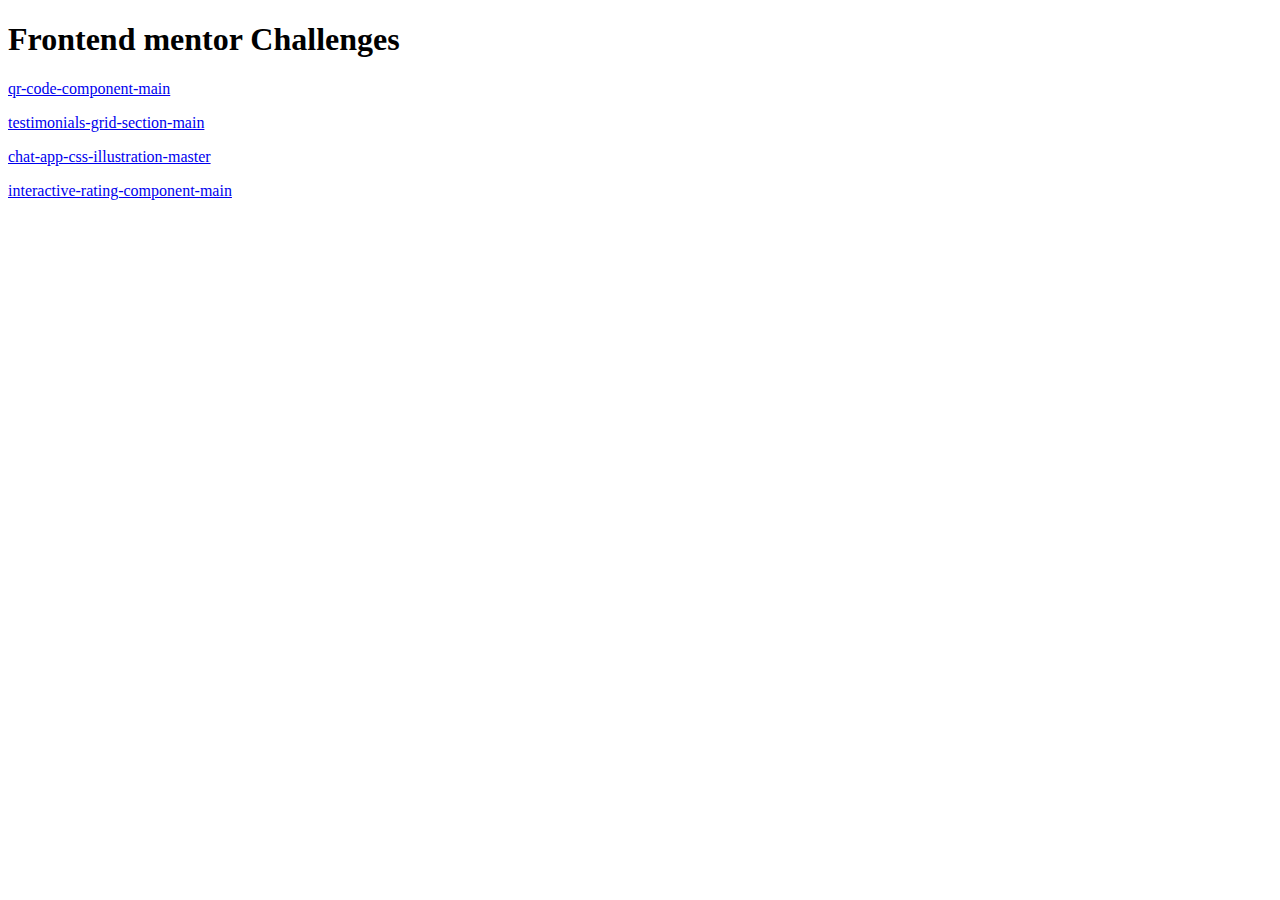
<file: index.html>
<!DOCTYPE html>
<html lang="en">
<head>
    <meta charset="UTF-8">
    <meta name="viewport" content="width=device-width, initial-scale=1.0">
    <title>Frontend mentor</title>
</head>
<body>
    <h1>Frontend mentor Challenges</h1>
    <p><a href="./qr-code-component-main/index.html">qr-code-component-main</a></p>
    <p><a href="./testimonials-grid-section-main/index.html">testimonials-grid-section-main</a></p>
    <p><a href="./chat-app-css-illustration-master/index.html">chat-app-css-illustration-master</a></p>
    <p><a href="./interactive-rating-component-main/index.html">interactive-rating-component-main</a></p>
</body>
</html>
</file>
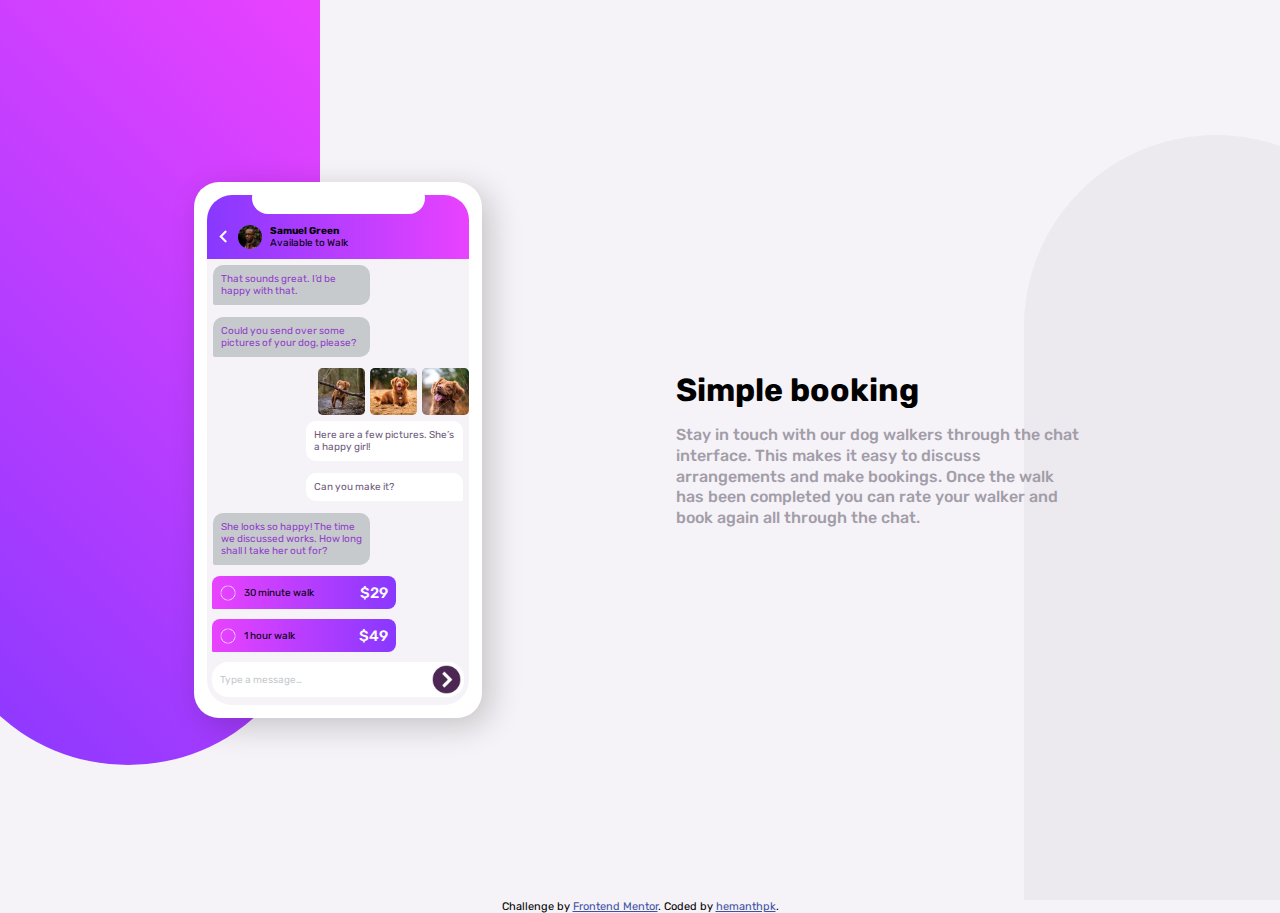
<file: chat-app-css-illustration-master/index.html>
<!DOCTYPE html>
<html lang="en">
<head>
  <meta charset="UTF-8">
  <meta name="viewport" content="width=device-width, initial-scale=1.0">
  <link rel="icon" type="image/png" sizes="32x32" href="./images/favicon-32x32.png">
  <link rel="stylesheet" href="./style.css">
  <link href="https://fonts.googleapis.com/css2?family=Outfit&family=Rubik&display=swap" rel="stylesheet">
  <title>Frontend Mentor | [Challenge Name Here]</title>
  <style>
    .attribution { font-size: 11px; text-align: center; }
    .attribution a { color: hsl(228, 45%, 44%); }
  </style>
</head>
<body>
  <div class="rightshape"></div>
  <div class="leftshape"></div>
  <div class="container">
    <div class="border">
      <div class="notch"></div>
      <div class="card">
        <div class="card-header">
          <img src="./images/icons8-back-26.png" alt="back" id="back-icon" height="25%">
          <img src="./images/avatar.jpg" alt="avatar" class="img" id="avatar">
          <div class="heading">
            <h4>Samuel Green</h4>
            <p>Available to Walk</p>
          </div>
        </div>
        <div class="cardchat">
          <p class="sent msg1" >That sounds great. I’d be happy with that.</p>
          <p class="sent msg2">Could you send over some pictures of your dog, please?</p>
          <div class="img">
            <img src="./images/dog-image-1.jpg" alt="dog-image-1" id="dog-image-1">
            <img src="./images/dog-image-2.jpg" alt="dog-image-2" id="dog-image-2">
            <img src="./images/dog-image-3.jpg" alt="dog-image-3" id="dog-image-3">
          </div>
          <p class="received msg3">Here are a few pictures. She’s a happy girl!</p>
          <p class="received msg4">Can you make it?</p>
          <p class="sent msg5">She looks so happy! The time we discussed works. How long shall I take her out for?</p>
          <div class="btndiv">
            <section>
              <img src="./images/icons8-circle-50.png" alt="">
              <p>30 minute walk</p>
            </section>
            <p>$29</p>
          </div>
          <div class="btndiv">
            <section>
              <img src="./images/icons8-circle-50.png" alt="">
              <p>1 hour walk</p>
            </section>
            <p>$49</p>
          </div>
        </div>
        <div class="msg-box">
          <p>Type a message…</p>
          <img src="./images/icons8-arrow-48.png" alt="send">
        </div>
      </div>
    </div>
    <div class="adverttext">
      <h3 class="advertheading">Simple booking</h3>
      <p class="advertdesc">
        Stay in touch with our dog walkers through the chat interface. This makes it easy to
        discuss arrangements and make bookings. Once the walk has been completed you can rate
        your walker and book again all through the chat.
      </p>
    </div>
  </div>
  
  <div class="attribution">
    Challenge by <a href="https://www.frontendmentor.io?ref=challenge" target="_blank">Frontend Mentor</a>. 
    Coded by <a href="https://www.github.com/hemanthpk" target="_blank">hemanthpk</a>.
  </div>
</body>
</html>
</file>
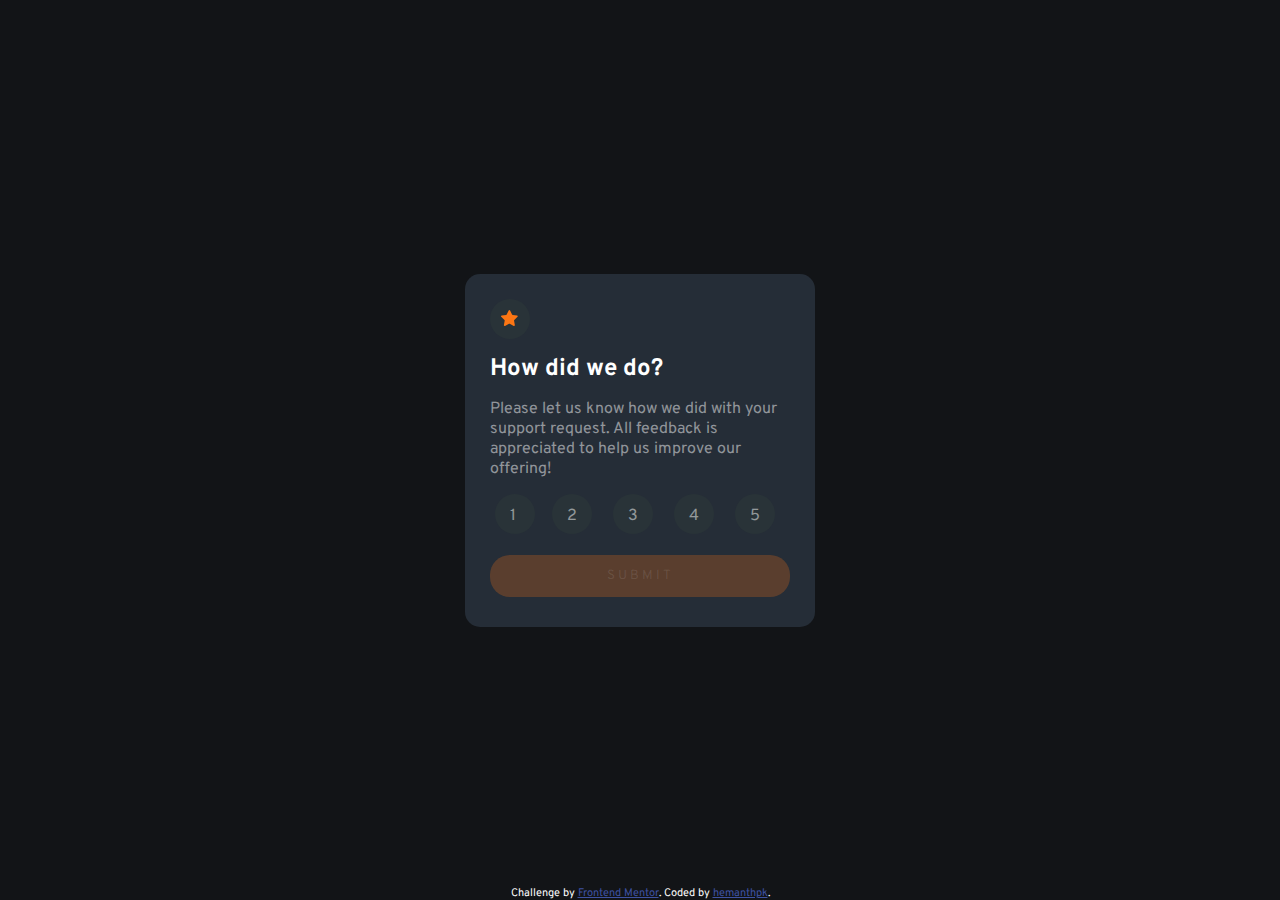
<file: interactive-rating-component-main/index.html>
<!DOCTYPE html>
<html lang="en">
<head>
  <meta charset="UTF-8">
  <meta name="viewport" content="width=device-width, initial-scale=1.0"> <!-- displays site properly based on user's device -->
  <link rel="stylesheet" href="style.css">
  <link href="https://fonts.googleapis.com/css2?family=Overpass&display=swap" rel="stylesheet">
  <link rel="icon" type="image/png" sizes="32x32" href="./images/favicon-32x32.png">
  <title>Frontend Mentor | Interactive rating component</title>

</head>
<body>

  <!-- Rating state start -->

  <div class="rating-state state" id="ratingState">
    <div class="bgcircle">
      <svg width="17" height="16" xmlns="http://www.w3.org/2000/svg"><path d="m9.067.43 1.99 4.031c.112.228.33.386.58.422l4.45.647a.772.772 0 0 1 .427 1.316l-3.22 3.138a.773.773 0 0 0-.222.683l.76 4.431a.772.772 0 0 1-1.12.813l-3.98-2.092a.773.773 0 0 0-.718 0l-3.98 2.092a.772.772 0 0 1-1.119-.813l.76-4.431a.77.77 0 0 0-.222-.683L.233 6.846A.772.772 0 0 1 .661 5.53l4.449-.647a.772.772 0 0 0 .58-.422L7.68.43a.774.774 0 0 1 1.387 0Z" fill="#FC7614"/></svg>
    </div>
    <h2>How did we do?</h2>
    <p>
      Please let us know how we did with your support request. All feedback is appreciated
      to help us improve our offering!
    </p>
      <form action="" method="" onsubmit="return false" >
        <div class="rating-buttons">
          <label for="rating-1">
            <input type="radio" id="rating-1" class="rating-value" name="rating" value="1"/><span>1</span>
          </label>
          <label for="rating-2">
            <input type="radio" id="rating-2" class="rating-value" name="rating" value="2"/><span>2</span>
          </label>
          <label for="rating-3">
            <input type="radio" id="rating-3" class="rating-value" name="rating" value="3"><span>3</span>
          </label>
          <label for="rating-4">
            <input type="radio" id="rating-4" class="rating-value" name="rating" value="4"/><span>4</span>
          </label>
          <label for="rating-5">
            <input type="radio" id="rating-5" class="rating-value" name="rating" value="5"/><span>5</span>
          </label>
        </div>
        <button type="submit" onclick="submitFunction()" id="submitButton" disabled>SUBMIT</button>
      </form>
  </div>

  <!-- Rating state end -->

  <!-- Thank you state start -->

  <div class="thankyou-state state" id="thankYouState">
    <svg width="162" height="108" xmlns="http://www.w3.org/2000/svg"><g fill="none"><path d="M30 93.744h-.044a23.456 23.456 0 0 1-1.61-.189.543.543 0 0 1 .155-1.076c.52.076 1.04.135 1.563.178a.538.538 0 0 1-.043 1.076l-.022.01Zm5.37-.205a.538.538 0 0 1-.08-1.076 19.51 19.51 0 0 0 1.54-.306.536.536 0 0 1 .645.403.538.538 0 0 1-.397.646c-.537.129-1.074.236-1.611.323l-.097.01Zm-12.137-1.312a.536.536 0 0 1-.183-.033 24.346 24.346 0 0 1-1.525-.608.539.539 0 0 1 .424-.99c.483.21.983.404 1.472.587a.538.538 0 0 1-.188 1.044Zm18.759-.829a.538.538 0 0 1-.242-1.022c.467-.226.934-.479 1.39-.742a.536.536 0 1 1 .538.93c-.478.275-.967.538-1.45.78a.536.536 0 0 1-.258.054h.022Zm-24.994-2.292a.536.536 0 0 1-.29-.08c-.457-.29-.913-.597-1.36-.91a.536.536 0 1 1 .612-.882c.436.307.876.597 1.322.883a.538.538 0 0 1-.284.99Zm30.772-1.544a.537.537 0 0 1-.408-.193.539.539 0 0 1 .06-.759l.117-.124c.355-.306.715-.624 1.074-.957a.537.537 0 1 1 .73.79c-.375.345-.74.673-1.106.985l-.123.102a.537.537 0 0 1-.344.156Zm-36.326-2.69a.537.537 0 0 1-.36-.14c-.402-.37-.8-.747-1.18-1.124a.539.539 0 0 1 .751-.769c.376.371.763.737 1.155 1.076a.538.538 0 0 1 .032.764.537.537 0 0 1-.398.194Zm41.305-2.21a.537.537 0 0 1-.398-.899c.355-.393.715-.79 1.074-1.2a.537.537 0 1 1 .806.71c-.365.415-.725.818-1.074 1.21a.537.537 0 0 1-.408.152v.026ZM6.724 79.723a.537.537 0 0 1-.424-.204 41.79 41.79 0 0 1-.989-1.308.539.539 0 0 1 .124-.753.536.536 0 0 1 .746.124c.312.425.629.85.962 1.27a.539.539 0 0 1-.42.871Zm50.579-2.383a.539.539 0 0 1-.419-.877c.338-.414.677-.828 1.015-1.253a.537.537 0 1 1 .838.672l-1.02 1.259a.537.537 0 0 1-.414.199ZM2.9 73.887a.537.537 0 0 1-.473-.312c-.257-.5-.499-1-.714-1.485a.539.539 0 0 1 .685-.72c.133.052.24.154.298.285.21.462.44.946.687 1.425a.539.539 0 0 1-.483.786v.021Zm58.753-2.028a.537.537 0 0 1-.424-.866l.988-1.275a.537.537 0 1 1 .848.656l-.988 1.275a.537.537 0 0 1-.424.188v.022ZM.682 67.286a.537.537 0 0 1-.537-.462A17.06 17.06 0 0 1 0 65.16a.538.538 0 1 1 1.074 0c.018.519.063 1.036.134 1.55a.539.539 0 0 1-.462.607l-.064-.032Zm65.24-.973a.537.537 0 0 1-.43-.867l.984-1.28a.536.536 0 0 1 .853.65l-.993 1.265a.537.537 0 0 1-.414.21v.022Zm88.49-2.96a.724.724 0 0 1-.15 0 .537.537 0 0 1-.366-.666c.134-.474.28-.99.424-1.544a.538.538 0 0 1 .655-.388.537.537 0 0 1 .382.662c-.145.538-.29 1.076-.43 1.565a.537.537 0 0 1-.515.372Zm-84.247-2.592a.536.536 0 0 1-.424-.867l.983-1.28a.54.54 0 1 1 .854.662l-.989 1.275a.537.537 0 0 1-.413.183l-.01.027Zm-68.924-.382a.536.536 0 0 1-.156 0 .538.538 0 0 1-.355-.673 21.47 21.47 0 0 1 .537-1.565.537.537 0 1 1 .994.403c-.193.49-.37.985-.537 1.474a.537.537 0 0 1-.473.334l-.01.027Zm154.782-3.863a.311.311 0 0 1-.102 0 .538.538 0 0 1-.43-.624c.097-.538.188-1.044.28-1.582a.545.545 0 1 1 1.073.178c-.09.538-.182 1.076-.279 1.614a.537.537 0 0 1-.542.414ZM74.46 55.209a.537.537 0 0 1-.424-.872l1.004-1.27a.537.537 0 1 1 .838.673l-.999 1.264a.537.537 0 0 1-.408.205h-.01ZM4.436 54.165a.539.539 0 0 1-.43-.855c.323-.436.666-.872 1.02-1.297a.537.537 0 1 1 .822.694 22.92 22.92 0 0 0-.977 1.237.537.537 0 0 1-.435.221Zm74.408-4.417a.539.539 0 0 1-.414-.877l1.026-1.248a.537.537 0 1 1 .843.667l-1.02 1.243a.537.537 0 0 1-.435.215Zm78.124-.161h-.043a.538.538 0 0 1-.494-.576c.043-.538.075-1.076.107-1.614a.538.538 0 0 1 .564-.538c.295.018.52.27.505.565a54.253 54.253 0 0 1-.107 1.614.538.538 0 0 1-.532.549ZM9.28 49.13a.537.537 0 0 1-.338-.958c.8-.646 1.316-.99 1.337-1.006a.536.536 0 0 1 .59.898s-.499.334-1.25.942a.536.536 0 0 1-.35.124h.011Zm74.075-4.74a.537.537 0 0 1-.403-.888c.35-.408.704-.817 1.074-1.22a.537.537 0 1 1 .806.71c-.355.403-.71.806-1.074 1.215a.537.537 0 0 1-.414.183h.01Zm73.742-1.797a.537.537 0 0 1-.537-.505 54.325 54.325 0 0 0-.118-1.614.54.54 0 1 1 1.074-.097c.048.538.091 1.076.118 1.614 0 .285-.221.52-.505.538l-.032.064Zm-69.064-3.416a.537.537 0 0 1-.392-.904c.365-.398.735-.79 1.106-1.178a.536.536 0 0 1 .779.737l-1.074 1.173a.537.537 0 0 1-.44.172h.02Zm68.092-3.502a.537.537 0 0 1-.537-.409 22.668 22.668 0 0 0-.408-1.533.539.539 0 0 1 1.03-.307c.151.538.296 1.05.425 1.587a.539.539 0 0 1-.398.651l-.112.01Zm-63.221-1.512a.537.537 0 0 1-.376-.92l1.165-1.13a.537.537 0 1 1 .763.76c-.387.365-.768.741-1.155 1.118a.537.537 0 0 1-.419.172h.022Zm5.14-4.745a.537.537 0 0 1-.355-.941l1.235-1.076a.539.539 0 1 1 .693.828c-.408.34-.817.689-1.225 1.039a.537.537 0 0 1-.37.15h.021Zm55.197-.575c-.247-.468-.505-.931-.779-1.378a.537.537 0 1 1 .918-.554c.285.463.537.947.811 1.431a.539.539 0 0 1-.478.791.537.537 0 0 1-.472-.29ZM103.5 25.055a.539.539 0 0 1-.322-.974c.44-.322.88-.634 1.32-.946a.537.537 0 0 1 .845.394.54.54 0 0 1-.227.488l-1.3.93a.536.536 0 0 1-.338.108h.022Zm46.132-1.56a.537.537 0 0 1-.381-.161c-.359-.359-.74-.717-1.144-1.076a.536.536 0 1 1 .709-.807c.408.36.81.742 1.197 1.135a.539.539 0 0 1 0 .759.537.537 0 0 1-.403.15h.022Zm-40.279-2.28a.537.537 0 0 1-.274-1.001c.473-.275.946-.538 1.418-.797a.54.54 0 0 1 .81.474.542.542 0 0 1-.273.468c-.467.253-.929.538-1.39.785a.536.536 0 0 1-.344.07h.053Zm34.737-1.894a.504.504 0 0 1-.258-.07c-.451-.248-.924-.49-1.407-.716a.539.539 0 0 1 .462-.974c.499.237.988.49 1.46.748a.538.538 0 0 1-.257 1.012Zm-28.49-1.195a.537.537 0 0 1-.2-1.038c.505-.204 1.01-.398 1.52-.581a.537.537 0 0 1 .366 1.011c-.495.178-.989.366-1.483.57a.536.536 0 0 1-.247.038h.043Zm22.045-1.452a.777.777 0 0 1-.156 0c-.505-.15-1.02-.29-1.53-.41a.553.553 0 0 1 .252-1.075c.537.129 1.074.269 1.611.425a.542.542 0 0 1-.15 1.076l-.027-.016Zm-15.456-.597a.537.537 0 0 1-.118-1.066c.537-.107 1.074-.21 1.61-.29a.543.543 0 0 1 .59.735.544.544 0 0 1-.423.34c-.537.082-1.036.178-1.557.286a.365.365 0 0 1-.102-.005Zm8.555-.603h-.038a32.41 32.41 0 0 0-1.579-.06.538.538 0 0 1 0-1.075c.537 0 1.074.027 1.638.06a.538.538 0 0 1-.032 1.075h.01Z" fill="#E6E6E6"/><path fill="#39475F" d="M119.847 100.221H58.146L70.332.793h55.025l5.747 7.601z"/><path fill="#61728D" d="M113.172 100.221H51.465L63.651.793h61.706z"/><path fill="#181F27" d="M110.132 81.354H58.576l8.791-71.695h51.557z"/><path fill="#1E252E" d="m92.743 50.055 14.897.177-.29 2.308-14.607-.252z"/><path fill="#39475F" d="m51.465 100.221 7.422 6.864 60.037.915.923-7.779z"/><path d="M99.096 29.058s2.572.183 3.888 5.03c1.316 4.847.865 18.377.865 18.377l-11.096-.177s-5.537-20.137 6.343-23.23Z" fill="#2D394B"/><path fill="#FC7614" d="M5.42 32.843 45.778 0l21.18 26.119L26.603 58.96z"/><path fill="#FFF" d="M27.49 21.931 45.56 7.226l3.497 4.313-18.07 14.706z"/><path d="m25.272 45.175 5.338-4.345a2.772 2.772 0 0 1 3.902.404 2.781 2.781 0 0 1-.404 3.91l-5.338 4.344a2.772 2.772 0 0 1-3.903-.404 2.781 2.781 0 0 1 .405-3.91ZM37.33 35.365l16.89-13.743a2.772 2.772 0 0 1 3.902.404 2.781 2.781 0 0 1-.405 3.909L40.83 39.679a2.772 2.772 0 0 1-3.903-.404 2.781 2.781 0 0 1 .405-3.91Z" fill="#FFF" opacity=".46"/><ellipse fill="#FFF" opacity=".3" cx="17.937" cy="33.636" rx="3.673" ry="3.68"/><ellipse fill="#FFF" opacity=".3" cx="21.664" cy="30.284" rx="3.673" ry="3.68"/><path d="M99.096 29.058s-5.838 2.103-3.803 18.581c1.493 12.073-3.55 28.056-11.004 28.25-7.454.193-21.202-.463-21.202-.463s7.159-18.56 5.676-34.145a14.786 14.786 0 0 1 .763-6.456c.87-2.373 2.487-4.842 5.494-5.245 6.004-.818 24.076-.522 24.076-.522Z" fill="#BAD6FA"/><path d="m58.957 76.63 26.342-.537s-4.017-3.992-4.27-14.154l-36.234.538a31.494 31.494 0 0 0 2.841 7.531 12.547 12.547 0 0 0 11.32 6.623Z" fill="#546F8D"/><path fill="#2D394B" d="m78.21 14.834-.918 6.041h26.621l.806-6.041z"/><path d="M85.54 86.19c-2.872-2.517-7.416-2.022-9.446 1.222a4.955 4.955 0 0 0-.8 2.647c0 3.98 2.744 6.59 8.227 5.492 4.184-.839 5.779-6.073 2.02-9.36Z" fill="#FFF" opacity=".48"/><ellipse fill="#FC7614" cx="147.188" cy="81.542" rx="14.812" ry="14.837"/><path d="M73.731 35.75a.537.537 0 0 1-.038-1.076c.113 0 11.343-.828 17.363-.29a.54.54 0 0 1-.096 1.076c-5.908-.538-17.079.274-17.186.285l-.043.005Zm-.891 7.279a.538.538 0 0 1-.038-1.076c.113 0 11.342-.828 17.363-.29a.54.54 0 0 1-.097 1.076c-5.907-.538-17.073.28-17.185.285l-.043.005Zm-.102 7.564a.538.538 0 0 1-.043-1.076c.112 0 11.347-.829 17.362-.29a.54.54 0 0 1-.096 1.075c-5.908-.538-17.073.28-17.186.286l-.037.005Zm-.715 7.564a.537.537 0 0 1-.037-1.076c.112 0 11.342-.829 17.362-.285a.54.54 0 0 1-.096 1.076c-5.908-.538-17.073.28-17.186.285h-.043Z" fill="#FFF"/></g></svg>
    <p>You selected <span id="givenrating"></span> out of 5</p>
    <h2>Thank you!</h2>
    <p>
      We appreciate you taking the time to give a rating. If you ever need more support,
      don’t hesitate to get in touch!
    </p>
  </div>

  <!-- Thank you state end -->

  
  <div class="attribution">
    Challenge by <a href="https://www.frontendmentor.io?ref=challenge" target="_blank">Frontend Mentor</a>. 
    Coded by <a href="#">hemanthpk</a>.
  </div>
  <script src="./index.js"></script>
</body>
</html>
</file>
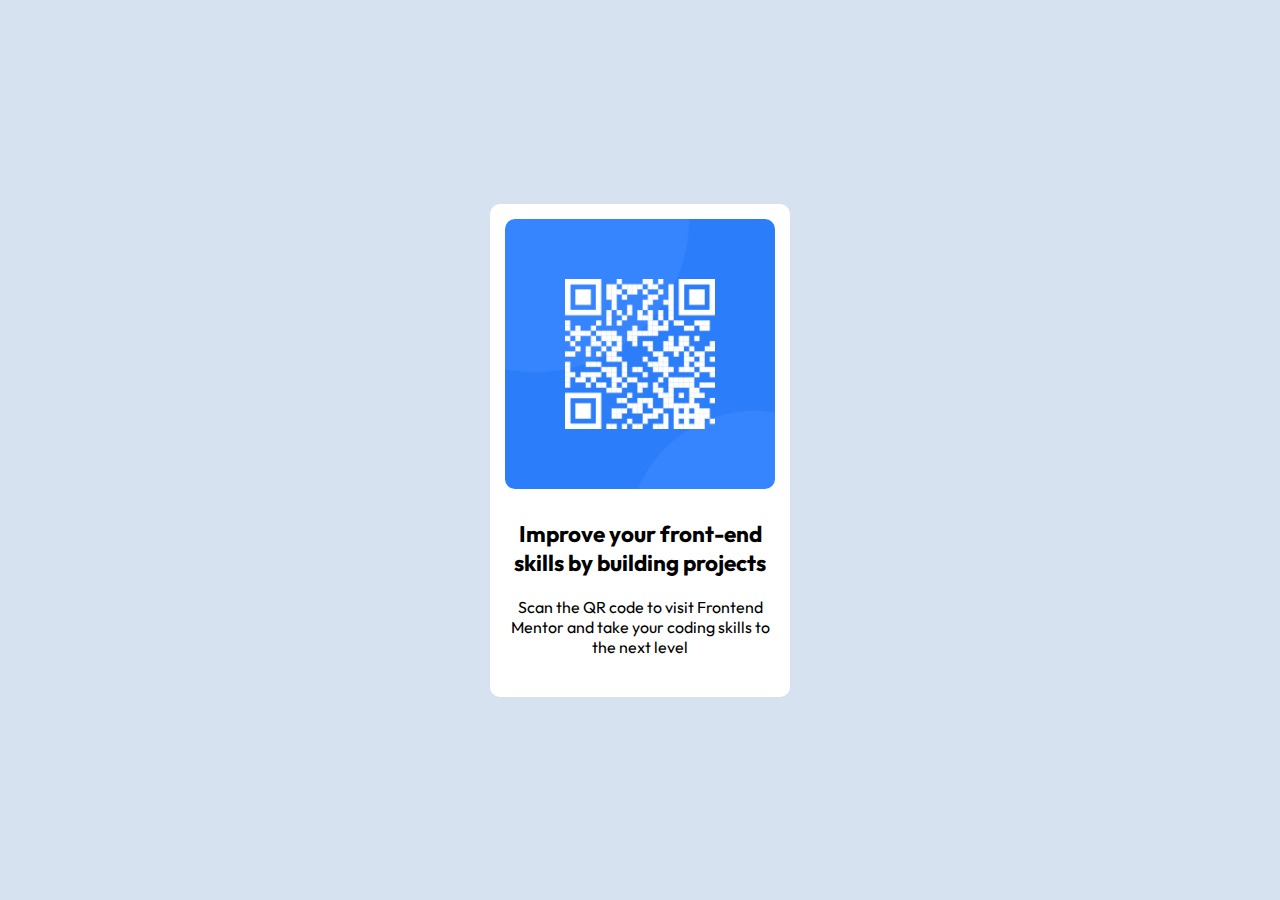
<file: qr-code-component-main/index.html>
<!DOCTYPE html>
<html lang="en">
<head>
  <meta charset="UTF-8">
  <meta name="viewport" content="width=device-width, initial-scale=1.0">
  <link rel="preconnect" href="https://fonts.googleapis.com">
  <link rel="preconnect" href="https://fonts.gstatic.com" crossorigin>
  <link href="https://fonts.googleapis.com/css2?family=Outfit&display=swap" rel="stylesheet">
  <link rel="icon" type="image/png" sizes="32x32" href="./images/favicon-32x32.png">
  <link rel="stylesheet" href="style.css">
  <title>Frontend Mentor | QR code component</title>
</head>

<body>
    <div class="card">
      <div class="qrcode">
        <img id=image src="./images/image-qr-code.png" alt="image-qr-code"/>
      </div>
      <div class="heading">
        <h2>Improve your front-end skills by building projects</h2>
      </div>
      <div class="para">
        <p>Scan the QR code to visit Frontend Mentor and take your coding skills to the next level</p>
      </div>
    </div>
</body>
</html>
</file>
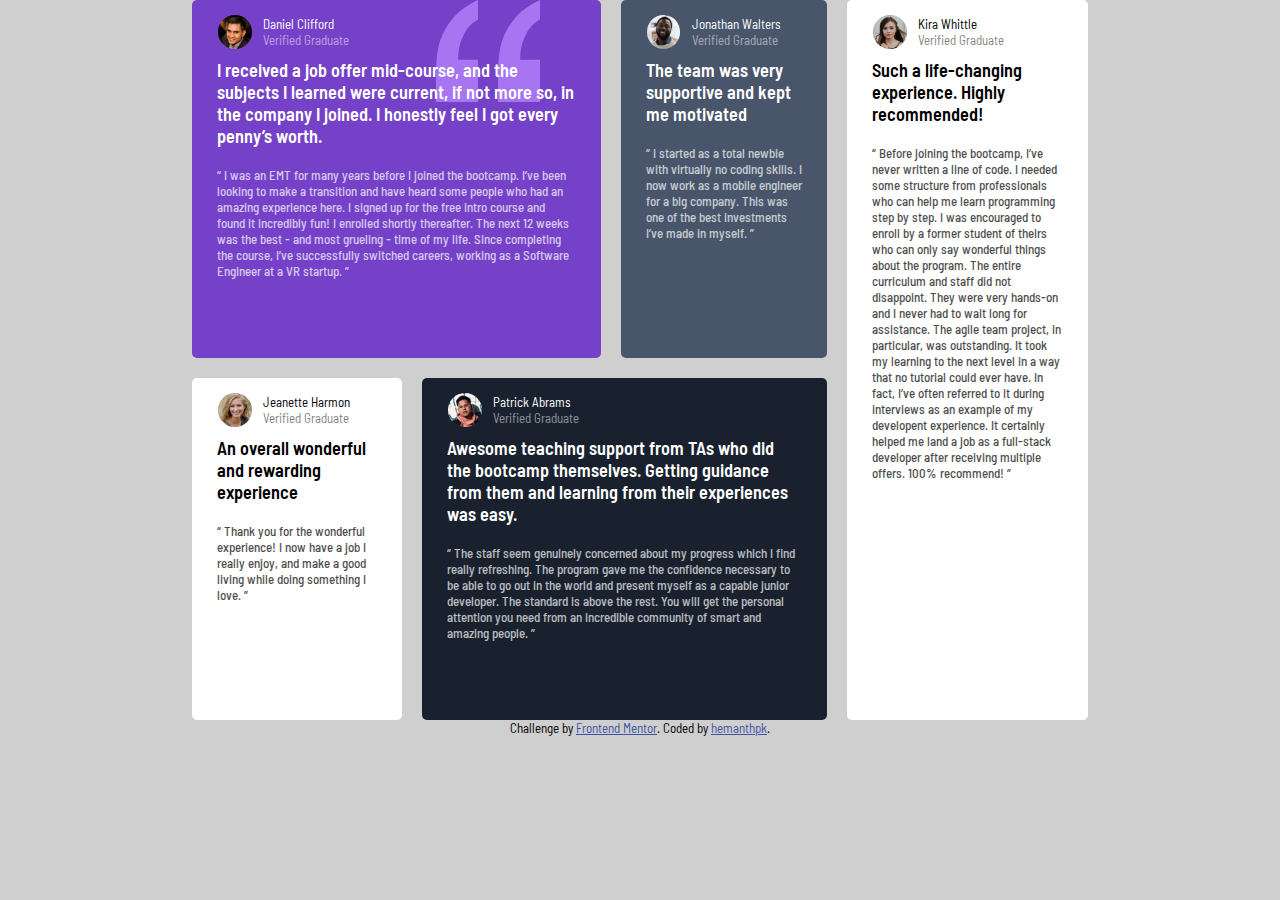
<file: testimonials-grid-section-main/index.html>
<!DOCTYPE html>
<html lang="en">
<head>
  <meta charset="UTF-8">
  <meta name="viewport" content="width=device-width, initial-scale=1.0"> <!-- displays site properly based on user's device -->
  <link rel="stylesheet" href="style.css">
  <link rel="icon" type="image/png" sizes="32x32" href="./images/favicon-32x32.png">
  <link href="https://fonts.googleapis.com/css2?family=Barlow+Semi+Condensed&family=Outfit&display=swap" rel="stylesheet">
  <title>testimonials-grid-section-main</title>
  <style>
    .attribution { font-size: 11px; text-align: center; }
    .attribution a { color: hsl(228, 45%, 44%); }
    .attribution{font-family: Arial, Helvetica, sans-serif;}
  </style>
</head>
<body>
  <div class="container">

    <!--card one begins-->
    <div class="card c1">
      <div class="bio daniel">
        <div class="image"><img src="./images/image-daniel.jpg" alt="img_daniel"></div>
        <div class="nc">
          <div class="name"><p>Daniel Clifford</p></div>
          <div class="course"><p>Verified Graduate</p></div>
        </div>
      </div>
      <h4>
        I received a job offer mid-course, and the subjects I learned were current, if not more so,
        in the company I joined. I honestly feel I got every penny’s worth.
      </h4>
      <p>
        “ I was an EMT for many years before I joined the bootcamp. I’ve been looking to make a
        transition and have heard some people who had an amazing experience here. I signed up
        for the free intro course and found it incredibly fun! I enrolled shortly thereafter.
        The next 12 weeks was the best - and most grueling - time of my life. Since completing
        the course, I’ve successfully switched careers, working as a Software Engineer at a VR startup. ”
      </p>
    </div>
    <!--card one ends-->

    <!--card two begins-->
    <div class="card c2">
      <div class="bio jonathan">
        <div class="image"><img src="./images/image-jonathan.jpg" alt="img_jonathan"></div>
        <div class="nc">
          <div class="name"><p>Jonathan Walters</p></div>
          <div class="course"><p>Verified Graduate</p></div>
        </div>
      </div>
      <h4>
        The team was very supportive and kept me motivated
      </h4>
      <p>
        “ I started as a total newbie with virtually no coding skills. I now work as a mobile engineer
        for a big company. This was one of the best investments I’ve made in myself. ”
      </p>
    </div>
    <!--card two ends-->

    <!--card three begins-->
    <div class="card c3">
      <div class="bio jeanette">
        <div class="image"><img src="./images/image-jeanette.jpg" alt="img_jeanette"></div>
        <div class="nc">
          <div class="name"><p>Jeanette Harmon</p></div>
          <div class="course"><p>Verified Graduate</p></div>
        </div>
      </div>
      <h4>
        An overall wonderful and rewarding experience
      </h4>
      <p>
        “ Thank you for the wonderful experience! I now have a job I really enjoy, and make a good living
        while doing something I love. ”
      </p>
    </div>
    <!--card three ends-->

    <!--card four begins-->
    <div class="card c4">
      <div class="bio patrick">
        <div class="image"><img src="./images/image-patrick.jpg" alt="image-patrick"></div>
        <div class="nc">
          <div class="name"><p>Patrick Abrams</p></div>
          <div class="course"><p>Verified Graduate</p></div>
        </div>
      </div>
      <h4>
        Awesome teaching support from TAs who did the bootcamp themselves. Getting guidance from them and
        learning from their experiences was easy.
      </h4>
      <p>
        “ The staff seem genuinely concerned about my progress which I find really refreshing. The program
        gave me the confidence necessary to be able to go out in the world and present myself as a capable
        junior developer. The standard is above the rest. You will get the personal attention you need from
        an incredible community of smart and amazing people. ”
      </p>
    </div>
    <!--card four ends-->
    
    <!--card five begins-->
    <div class="card c5">
      <div class="bio kira">
        <div class="image"><img src="./images/image-kira.jpg" alt="image-kira"></div>
        <div class="nc">
          <div class="name"><p>Kira Whittle</p></div>
          <div class="course"><p>Verified Graduate</p></div>
        </div>
      </div>
      <h4>
        Such a life-changing experience. Highly recommended!
      </h4>
      <p>
        “ Before joining the bootcamp, I’ve never written a line of code. I needed some structure from
        professionals who can help me learn programming step by step. I was encouraged to enroll by a former
        student of theirs who can only say wonderful things about the program. The entire curriculum and staff
        did not disappoint. They were very hands-on and I never had to wait long for assistance. The agile team
        project, in particular, was outstanding. It took my learning to the next level in a way that no tutorial
        could ever have. In fact, I’ve often referred to it during interviews as an example of my developent
        experience. It certainly helped me land a job as a full-stack developer after receiving multiple offers.
        100% recommend! ”
      </p>
    </div>
    <!--card five ends-->

  </div>
    <!-- container ends here -->
  <div class="attribution">
    <p>
      Challenge by <a href="https://www.frontendmentor.io?ref=challenge" target="_blank">Frontend Mentor</a>.
      Coded by <a href="#">hemanthpk</a>.
    </p>
  </div>
</body>
</html>
</file>
<file: chat-app-css-illustration-master/style.css>
*{
    padding:0px;
    margin:0px;
    box-sizing: border-box;
    font-family: 'Rubik', sans-serif;
}
:root{
--Pale_Violet: hsl(276, 100%, 81%);
--Moderate_Violet: hsl(276, 55%, 52%);
--Desaturated_Dark_Violet: hsl(271, 15%, 43%);
--Grayish_Blue: hsl(206, 6%, 79%);
--Very_Dark_Desaturated_Violet: hsl(271, 36%, 24%);
--Dark_Grayish_Violet: hsl(270, 7%, 64%);
--Light_Magenta: hsl(293, 100%, 63%);
--Light_Violet: hsl(264, 100%, 61%);
--White: hsl(0, 0%, 100%);
--Light_Grayish_Violet: hsl(270, 20%, 96%);
--Very_Light_Magenta: hsl(289, 100%, 72%);
--mobile:400px;
}
body{
    background-color: var(--Light_Grayish_Violet);
    overflow-x: hidden;
}
@media screen and (width<=400px){
    body{
        position: relative;
    }
}
.rightshape{
    height: 85vh;
    width: 30vw;
    border-bottom-left-radius: 15vw;
    border-bottom-right-radius: 15vw;
    position: absolute;
    top: 0;
    right:75%;
    z-index: -1;
    background-image: linear-gradient(45deg,var(--Light_Violet),var(--Light_Magenta));
}
.leftshape{
    height: 85vh;
    width: 30vw;
    border-top-left-radius: 15vw;
    border-top-right-radius: 15vw;
    position: absolute;
    bottom:0;
    left:80%;
    z-index: -1;
    background-color: hsl(206, 6%, 79%,0.2);
}
@media screen and (width<=400px) {
    .leftshape{
        display: none;
    }
}
.container{
    height: 100vh;
    display: flex;
    justify-content: space-evenly;
    align-items: center;
}
@media screen and (width<=400px) {
    .container{
        height: auto;
        flex-flow: column nowrap;
    }
}
.border{
    position: relative;
    width: 18rem;
    padding: 0.8rem;
    border-radius: 25px;
    background-color: var(--White);
    box-shadow: 0.5rem 0.5rem 2rem rgb(0 0 0 / 20%);
    
}
@media screen and (width<=400px) {
    .border{
        margin-top: 3rem;
        display: flex;
        width:70%;
        height: auto;
        flex-flow: column nowrap;
    }
}
.card{
    font-size:x-small;
    background-color: var(--Light_Grayish_Violet);
    display: flex;
    flex-flow: column nowrap;
    border-radius: 25px;
    overflow: hidden;
}
.notch{
    width:60%;
    height:2rem;
    background-color: var(--White);
    border-radius: 1rem;
    position: absolute;
    top: 0;
    left: 20%;
    right: auto;
}
.card-header{
    padding-top: 25px;
    padding: 30px 10px 10px 10px;
    display: flex;
    flex-flow: row nowrap;
    align-items: center;
    background-image: linear-gradient(90deg,var(--Light_Violet),var(--Light_Magenta));
}
.card-header>#back-icon{
    height:0.8rem;
}
.card-header .img{
    border-radius: 50%;
    width:10%;
    height: auto;
    margin: 0px 0.5rem;
}
.cardchat{
    display: flex;
    flex-flow: column nowrap;
}
.cardchat .sent{
    margin: 6px;
    width: 60%;
    padding: 0.5rem;
    align-self: flex-start;
    border-radius: 10px 10px 10px 2px;
    background-color: var(--Grayish_Blue);
    color: var(--Moderate_Violet);
}
.cardchat .received{
    margin: 6px;
    width: 60%;
    padding: 0.5rem;
    align-self: flex-end;
    border-radius: 10px 10px 2px 10px;
    background-color: var(--White);
    color: var(--Desaturated_Dark_Violet);
}
.img>img{
    border-radius: 10%;
    width: 18%;
    margin: 5px 0 0 5px;
    float: right;
}
.btndiv{
    display: flex;
    flex-flow: row nowrap;
    justify-content: space-between;
    align-items: center;
    margin: 5px;
    width:70%;
    border-radius: 0.5rem 0.5rem 0.5rem 0.1rem;
    background-image: linear-gradient(90deg,var(--Light_Magenta),var(--Light_Violet));
}
.btndiv section{
    display: flex;
    flex-flow: row nowrap;
    align-items: center;
}
.btndiv img{
    padding: 0 0.5rem 0 0.5rem;
    height: 1rem;
}
.btndiv>p:last-of-type {
    padding: 7.5px;
    font-size: 150%;
    font-weight: 500;
    color: var(--White);
}
.msg-box{
    margin: 5px 5px 8px 5px;
    border-radius: 1rem;
    display: flex;
    align-items: center;
    justify-content: space-between;
    background-color: var(--White );
    color: var(--Grayish_Blue);
}
.msg-box>p{
    padding: 0 0 0 0.5rem;
}
.msg-box img{
    width:35px;
}
.adverttext{
    width:32vw;
    font-weight: 400;
}
@media screen and (width<=400px) {
    .adverttext
    {
        padding: 3rem 2rem 3rem 2rem;
        width: 100vw;
        text-align: center;
    }
}
.advertheading{
    font-size: 2rem;
    font-weight: 700;
    margin:0 0 1rem 0;
}
.advertdesc{
    color: var(--Dark_Grayish_Violet);
    font-weight: 500;
    line-height: 1.3;
}
@media screen and (width<=400px) {
    .advertdesc
    {
        line-height: 1.75;
    }
}
</file>
<file: interactive-rating-component-main/style.css>
*{
    padding: 0;
    margin: 0;
    box-sizing: border-box;
    font-family: 'Overpass', sans-serif;
    color: var(--White);
}
:root{
    --Orange: hsl(25, 97%, 53%);
    --White: hsl(0, 0%, 100%);
    --Light-Grey: hsl(217, 12%, 63%);
    --Medium-Grey: hwb(216 49% 40%);
    --Dark-Blue: hsl(213, 19%, 18%);
    --Very-Dark-Blue: hsl(216, 12%, 8%);
    --states-padding: 25px 25px 30px 25px;
    --states-width: 350px;
}
body{
    height: 100vh;
    background-color: var(--Very-Dark-Blue);
    display: flex;
    flex-flow: column nowrap;
    justify-content: center;
    align-items: center;
}
.state{
    display: flex;
    flex-flow: column nowrap;
    justify-content: space-around;
    width: var(--states-width);
    height: auto;
    padding: var(--states-padding);
    background-color: var(--Dark-Blue);
    border-radius: 15px;
}
.state .bgcircle{
    height: 2.5em;
    width: 2.5em;
    background-color: hsl(201, 15%, 19%);
    border-radius: 50%;
}
.state .bgcircle svg{
    position: relative;
    top: 11px;
    left: 11px;
}
.state h2:first-of-type{

}
.state p,span{
    color: hsla(0, 0%, 100%, 0.5);
}
.rating-state{
    gap: 15px;
}
.rating{
    display: flex;
    flex-flow: row wrap;
    color: var(--Light-Grey);
}
div.rating-buttons{
    display: flex;
    justify-content: space-around;
}
form input
{
    appearance: none;
    margin: 0;
    width: 3em;
    height: 3em;
    border-radius: 50%;
    background-color: hsl(201, 15%, 19%);
}
form input:checked{
    background-color: var(--White);
}
form input:checked+span{
    color: var(--Light-Grey);
}
form input+span{
    position: relative;
    bottom: 14px;
    right: 25px;
    color: hsla(0, 0%, 100%, 0.5);
}
form button{
    appearance: none;
    height: 42px;
    width: 100%;
    background-color: hsla(25, 97%, 53%, 0.25);
    margin: 15px 0 0 0;
    border: none;
    border-radius: 20px;
    color: hsla(0, 0%, 100%,0.1);
    letter-spacing: 3px;
}
form button:enabled{
    background-color: hsla(25, 97%, 53%);
    color: hsla(0, 0%, 100%);
}
.thankyou-state{
    display: none;
    align-items: center;
    height: 353px;
    gap: 20px}
.thankyou-state p{
    text-align: center;
}
.thankyou-state p:first-of-type,.thankyou-state span{
    color:hsla(25, 97%, 53%, 0.75);
    background-color: hsl(201, 15%, 19%);
}
.thankyou-state p:first-of-type{
    padding: 8px 10px 8px 10px;
    border-radius: 20px;
}
.attribution { 
    position: absolute;
    bottom: 0;
    font-size: 11px;}

.attribution a { 
    color: hsl(228, 45%, 44%); }
</file>
<file: qr-code-component-main/style.css>
*{
    padding:0;
    margin: 0;
    box-sizing: border-box;
    font-family:'Outfit', sans-serif;
}

body{
    background: hsl(212, 45%, 89%);
}
.card{
    position: absolute;
    top: 0;
    bottom: 0;
    right:0;
    left:0;
    margin: auto;
    border-radius: 10px;
    display: flex;
    flex-flow: column nowrap;
    align-items: center;
    width: 300px;
    height:fit-content;
    background-color: hsl(0, 0%, 100%);
}
.qrcode{
    display: flex;
    justify-content: center;
    align-items: center;
    padding: 15px;
}
#image{
    width: 100%;
    height: auto;
    border-radius: 10px;
}
.heading{
    font-size: 15px;
    font-weight: 700;
    text-align: center;
    padding: 15px;
    padding-bottom: 0px;
}
.para{
    font-weight: 400;
    text-align: center;
    padding: 20px;
    padding-bottom: 40px;
}
</file>
<file: testimonials-grid-section-main/style.css>
*{
    padding: 0;
    margin:0;
    box-sizing: border-box;
    font-family: 'Barlow Semi Condensed', sans-serif ;
    font-size: 13px;}
:root{
    --Moderate_violet: hsl(263, 55%, 52%);
    --Very_dark_grayish_blue: hsl(217, 19%, 35%);
    --Very_dark_blackish_blue: hsl(219, 29%, 14%);
    --White: hsl(0, 0%, 100%);
    --Light_gray: hsl(0, 0%, 81%);
    --Light_grayish_blue: hsl(210, 46%, 95%);
}
body{
    height: fit-content;
    background-color: var(--Light_gray);
    display: flex;
    flex-direction: column;
    justify-content: space-between;
}
.container{
    width: 70vw;
    height:80vh;
    margin: auto;
    display: grid;
    grid-template-areas: 
        'c1 c1 c1 c2 c5'
        'c3 c4 c4 c4 c5';
    grid-gap: 20px;
} 
@media screen and  (max-width: 480px){
    .container
    {
        height: auto;
        display:flex;
        width: 90vw;
        flex-flow: column;
        position: static;
    }
    .attribution
    {
        position: static;
    }
}
.c1{
    position: relative;
    background-color: var(--Moderate_violet);
    background-image: url(./images/bg-pattern-quotation.svg);
    background-repeat:no-repeat;
    background-position: 80% 0%;
    color: var(--White);
    grid-area: c1;
}
.c2{
    background-color: var(--Very_dark_grayish_blue);
    color: var(--White);
    grid-area: c2;
}
.c3{
    background-color: var(--White);
    grid-area: c3;
}
.c5{
    background-color: var(--White);
    grid-area: c5;
}
.c4{
    background-color: var(--Very_dark_blackish_blue);
    color: var(--White);
    grid-area: c4;
}
.container>*{
    border-radius: 5px;
    padding: 15px;
}
.card>h4{
    padding: 10px;
    font-size: 1.4rem;
    font-weight: 600;
}
.card>p{
    padding: 10px;
    font-weight: 500;
    opacity: 70%;
}
.bio{
    display: flex;
}
.image{
    display: flex;
    justify-content: center;
    align-items: center;
}
img{
    width:60%;
    border-radius: 50%;
}
.nc{
    display: flex;
    flex-direction: column;
    justify-content: center;
}
.nc>.course{
    opacity: 50%;
}
</file>
